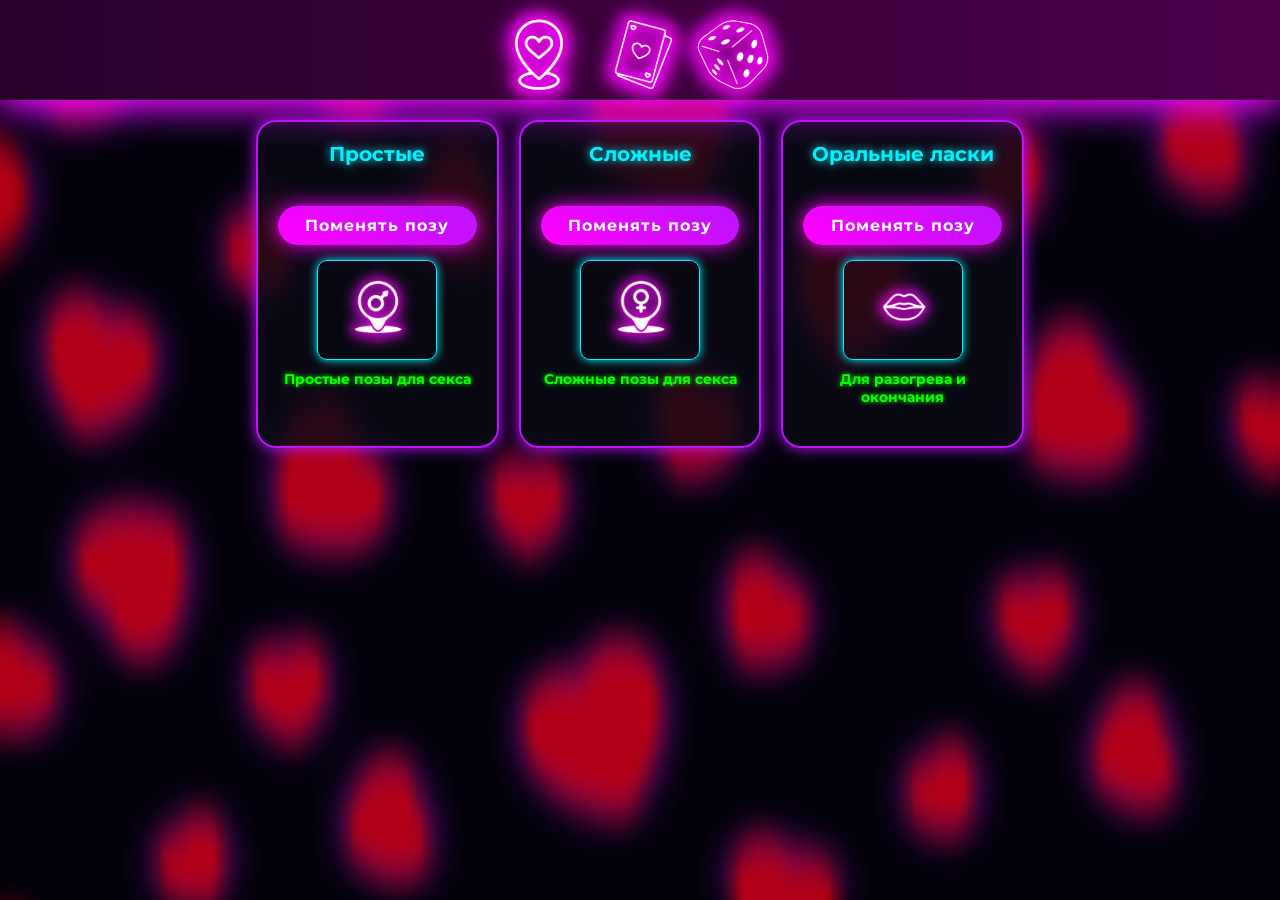
<file: index.html>
<!DOCTYPE html>
<html lang="en">

<head>
    <title>Бурмалдак</title>
    <link rel="icon" href="icons/logo.ico" type="image/png">
    <link href="https://fonts.googleapis.com/css2?family=Montserrat&amp;display=swap" rel="stylesheet">
    <link rel="stylesheet" href="css/style.css">
    <script src="js/script.js" type="text/javascript" defer></script>
</head>

<body>
<div class="bg_heart_wrapper">
<img class="bg_heart" src="icons/bg-heart.png">
</div>
<header class="main_header">
    <div class="rectangle_header"></div>
    <div class="header_container">
        <a href="index.html" class="icon-link"><img src="icons/positions.png"></a>
        <a href="game.html" class="icon-link"><img src="icons/game.png"></a>
        <a href="dice.html" class="icon-link"><img src="icons/dice.png"></a>
    </div>
</header>
<div class="main_container">
    <div class="difficulty-sections">
        <div class="difficulty-section" data-difficulty="simple">
            <h3 class="difficulty-title">Простые</h3>
            <button class="btn_difficulty" data-difficulty="simple">Поменять позу</button>
            <div class="images-container">
                <img class="difficulty-image" src="icons/simple.png" alt="">
            </div>
            <p class="difficulty-text">Простые позы для секса</p>
        </div>
        
        <div class="difficulty-section" data-difficulty="complex">
            <h3 class="difficulty-title">Сложные</h3>
            <button class="btn_difficulty" data-difficulty="complex">Поменять позу</button>
            <div class="images-container">
                <img class="difficulty-image" src="icons/hard.png" alt="">
            </div>
            <p class="difficulty-text">Сложные позы для секса</p>
        </div>
        
        <div class="difficulty-section" data-difficulty="extreme">
            <h3 class="difficulty-title">Оральные ласки</h3>
            <button class="btn_difficulty" data-difficulty="extreme">Поменять позу</button>
            <div class="images-container">
                <img class="difficulty-image" src="icons/lips.png" alt="">
            </div>
            <p class="difficulty-text">Для разогрева и окончания</p>
        </div>
    </div>
</div>



</body>

</html>
</file>
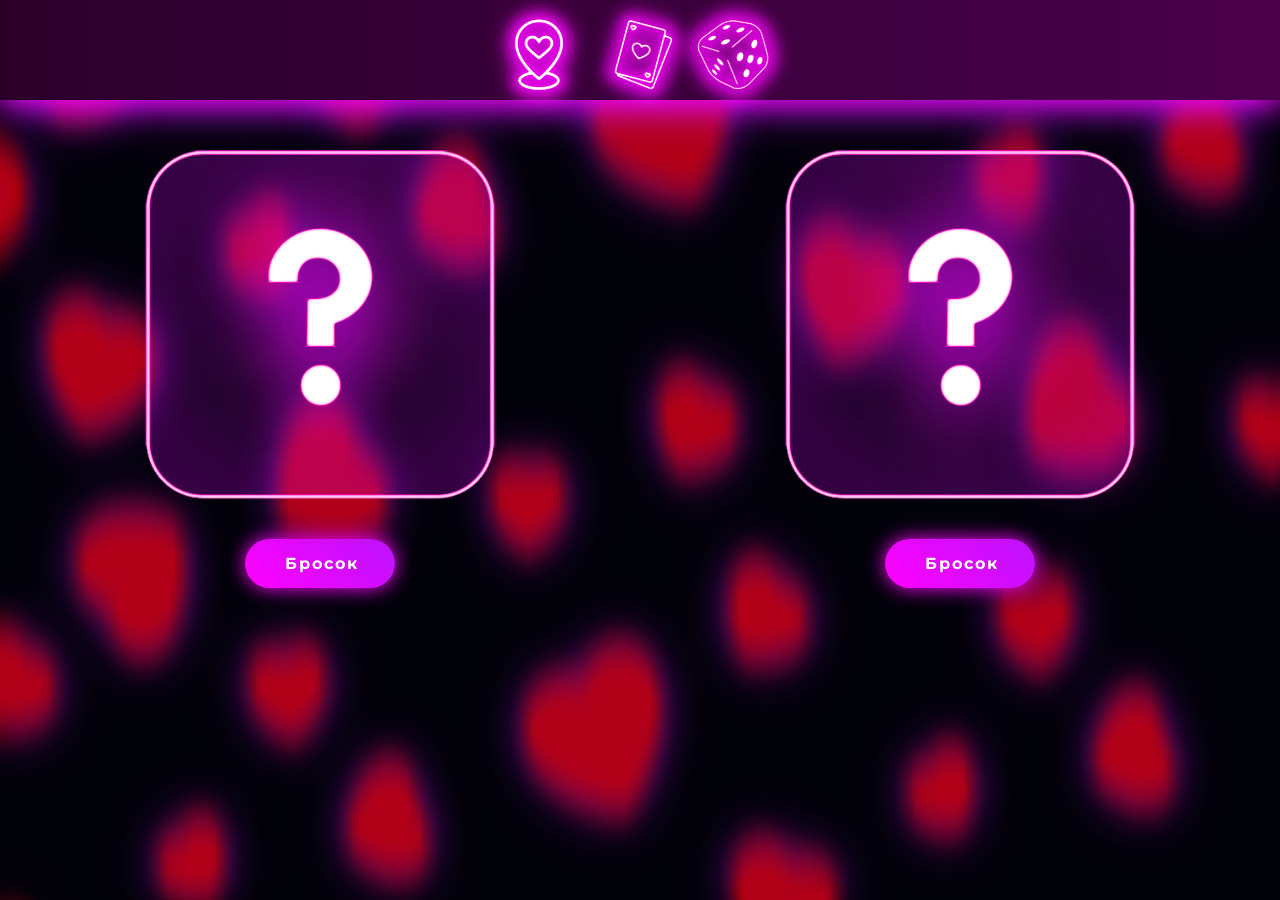
<file: dice.html>
<!DOCTYPE html>
<html lang="en">
<head>
    <title>Бурмалдак</title>
		<link rel="icon" href="icons/logo.ico" type="image/png">
    <link href="https://fonts.googleapis.com/css2?family=Montserrat&display=swap" rel="stylesheet">
		<link rel="stylesheet" href="css/dice2.css">
<link rel="stylesheet" href="css/game.css">
<style>
.main_content {
    overflow: hidden;
}
</style>

</head>
<body>
<div class="bg_heart_wrapper">
<img class="bg_heart" src="icons/bg-heart.png">
</div>
<header class="main_header">
	<div class="rectangle_header"></div>
	<div class="header_container">
		<a href="index.html" class="icon-link"><img src="icons/positions.png"></a>
		<a href="game.html" class="icon-link"><img src="icons/game.png"></a>
		<a href="dice.html" class="icon-link"><img src="icons/dice.png"></a>
	</div>
</header>
<div class="main_content">
<main id="container">

		<section id="content">
			<p id="draw">?</p>
			<figure>
				<img src="img/0.png" alt="dice" id="diceImg">
			</figure>
			<section id="game">
				<button id="gameBtn">Бросок</button>
		</section>
		</section>	
	</main>

	<main id="container2">
		<section id="content2">
			<p id="draw2">?</p>
			<figure>
				<img src="img2/7.png" alt="dice" id="diceImg2">
			</figure>	
			<section id="game2">
				<button id="gameBtn2">Бросок</button>
				<div id="result2"></div>
		</section>
		</section>	
	</main>

</div>
</div>
	<audio preload id="sound" src="assets/dado-rolando.mp3"></audio>
	<audio preload id="sound2" src="assets/dado-rolando.mp3"></audio>
	<script src="js/dice.js"></script>
	<script src="js/dice2.js"></script>


</body>
</html>
</file>
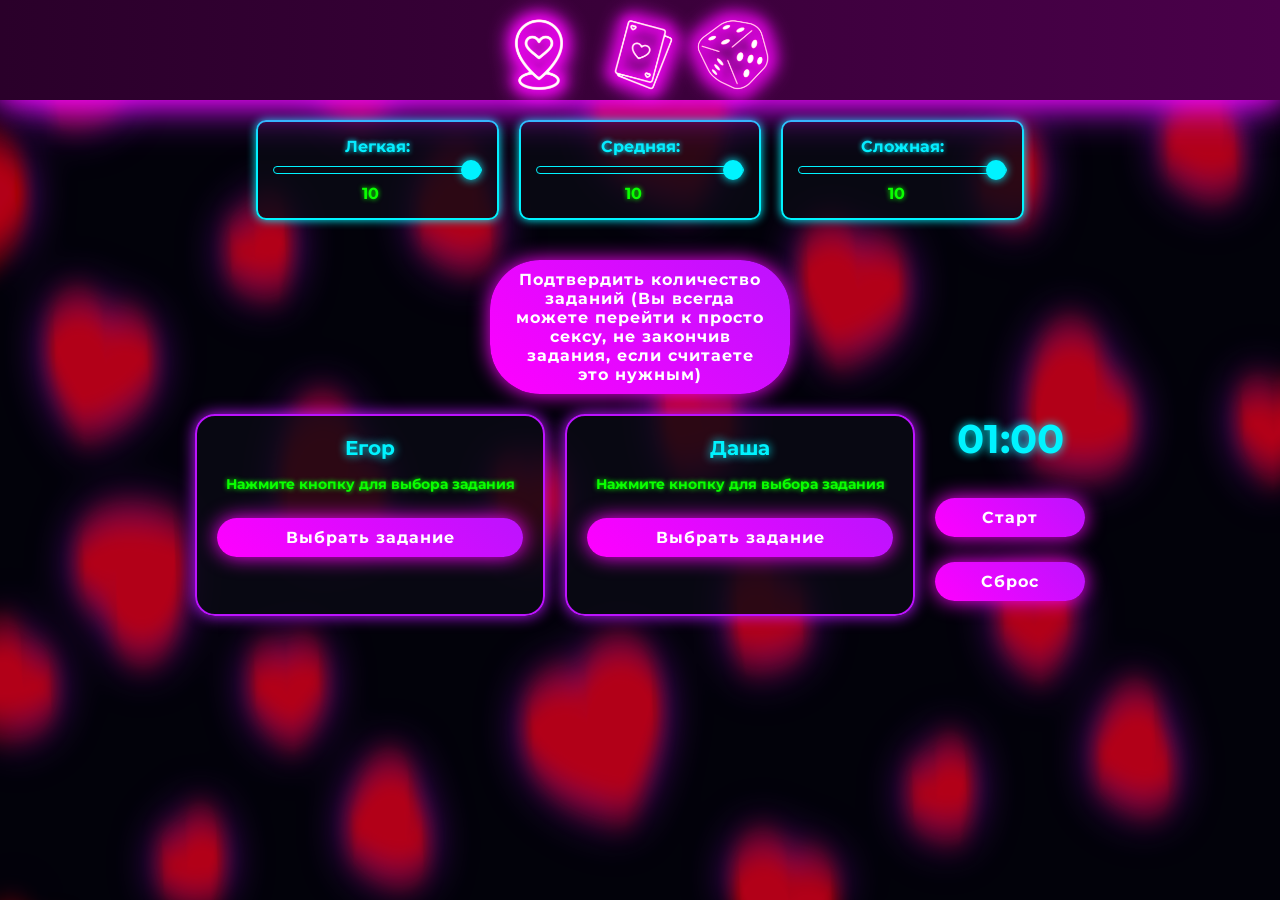
<file: game.html>
﻿<!DOCTYPE html>
<html lang="en">

<head>
    <title>Бурмалдак</title>
    <link rel="icon" href="icons/logo.ico" type="image/png">
    <link href="https://fonts.googleapis.com/css2?family=Montserrat&amp;display=swap" rel="stylesheet">
    <link rel="stylesheet" href="css/style.css">
    <script src="js/game.js" type="text/javascript"></script>
</head>

<body>
<div class="bg_heart_wrapper">
<img class="bg_heart" src="icons/bg-heart.png">
</div>
<header class="main_header">
    <div class="rectangle_header"></div>
    <div class="header_container">
        <a href="index.html" class="icon-link"><img src="icons/positions.png"></a>
        <a href="game.html" class="icon-link"><img src="icons/game.png"></a>
        <a href="dice.html" class="icon-link"><img src="icons/dice.png"></a>
    </div>
</header>
<div class="main_container">
    <div class="sliders-container">
        <div class="slider-group">
            <label>Легкая:</label>
            <input type="range" class="difficulty-slider" data-difficulty="easy" min="1" max="12" value="12" step="1">
            <span class="slider-value">10</span>
        </div>
        <div class="slider-group">
            <label>Средняя:</label>
            <input type="range" class="difficulty-slider" data-difficulty="middle" min="1" max="17" value="17" step="1">
            <span class="slider-value">10</span>
        </div>
        <div class="slider-group">
            <label>Сложная:</label>
            <input type="range" class="difficulty-slider" data-difficulty="hard" min="1" max="13" value="13" step="1">
            <span class="slider-value">10</span>
        </div>
    </div>
    <button class="btn_difficulty" id="confirm-sliders" style="margin: 20px auto; display: block; width: 300px;">Подтвердить количество заданий (Вы всегда можете перейти к просто сексу, не закончив задания, если считаете это нужным)</button>
    <div class="game-container" style="display: flex; gap: 20px;">
        <div class="difficulty-sections">
            <div class="difficulty-section" data-person="man">
                <h3 class="difficulty-title" id="man-difficulty-title">Егор</h3>
                <div class="difficulty-progress" id="man-progress"></div>
                <p class="difficulty-text" id="man-task">Нажмите кнопку для выбора задания</p>
                <button class="btn_difficulty" data-person="man">Выбрать задание</button>
            </div>
            
            <div class="difficulty-section" data-person="woman">
                <h3 class="difficulty-title" id="woman-difficulty-title">Даша</h3>
                <div class="difficulty-progress" id="woman-progress"></div>
                <p class="difficulty-text" id="woman-task">Нажмите кнопку для выбора задания</p>
                <button class="btn_difficulty" data-person="woman">Выбрать задание</button>
            </div>
        </div>
        <div class="timer-container" style="display: flex; flex-direction: column; align-items: center; justify-content: center; min-width: 150px;">
            <div id="timer-display" style="font-size: 40px; color: var(--neon-cyan); text-shadow: 0 0 10px var(--neon-cyan); margin-bottom: 10px;">01:00</div>
            <button class="btn_difficulty" id="start-timer" style="width: 100%;">Старт</button>
            <button class="btn_difficulty" id="reset-timer" style="width: 100%; margin-top: 10px;">Сброс</button>
        </div>
    </div>
</div>
<div class="notification-container" id="notification-container"></div>

</body>

</html>
</file>
<file: css/style.css>
��*   { 
         m a r g i n :   0 ; 
         p a d d i n g :   0 ; 
         b o r d e r :   0 ; 
         o u t l i n e :   0 ; 
         b o x - s i z i n g :   b o r d e r - b o x ; 
         f o n t :   7 0 0   1 6 p x   ' M o n t s e r r a t ' ; 
 } 
 
 : r o o t   { 
         - - i n d e x :   c a l c ( 1 v w + 1 v h ) ; 
         - - n e o n - c y a n :   # 0 0 f 3 f f ; 
         - - n e o n - p i n k :   # f f 0 0 f f ; 
         - - n e o n - p u r p l e :   # b c 1 3 f e ; 
         - - n e o n - g r e e n :   # 0 a f f 0 0 ; 
         - - n e o n - o r a n g e :   # f f 6 6 0 0 ; 
 } 
 
 b o d y   { 
     b a c k g r o u n d :   # 0 2 0 2 0 a ; 
         o v e r f l o w :   a u t o ; 
 } 
 
 . b g _ h e a r t _ w r a p p e r   { 
         z - i n d e x :   - 1 ; 
         w i d t h :   1 0 0 % ; 
         h e i g h t :   1 0 0 % ; 
         p o s i t i o n :   f i x e d ; 
         t o p :   0 ; 
         l e f t :   0 ; 
 } 
 
 . b g _ h e a r t   { 
         w i d t h :   1 0 0 % ; 
         h e i g h t :   1 0 0 % ; 
         f i l t e r :   d r o p - s h a d o w ( 0   0   2 0 p x   v a r ( - - n e o n - p u r p l e ) )   b r i g h t n e s s ( 0 . 7 ) ; 
 } 
 
 . m a i n _ c o n t a i n e r { 
         t o p :   1 2 0 p x ; 
         l e f t :   5 0 % ; 
         t r a n s f o r m :   t r a n s l a t e X ( - 5 0 % ) ; 
         p o s i t i o n :   a b s o l u t e ; 
         w i d t h :   6 0 v w ; 
         m i n - w i d t h :   4 0 0 p x ; 
         m a x - w i d t h :   8 0 0 p x ; 
         h e i g h t :   a u t o ; 
         m i n - h e i g h t :   3 5 0 p x ; 
 } 
 . h e a d e r _ c o n t a i n e r   { 
         w i d t h :   1 0 0 % ; 
         h e i g h t :   1 0 0 p x ; 
         p o s i t i o n :   r e l a t i v e ; 
 } 
 
 . m a i n _ h e a d e r   { 
         p o s i t i o n :   f i x e d ; 
         t o p :   0 ; 
         l e f t :   0 ; 
         w i d t h :   1 0 0 % ; 
         z - i n d e x :   1 0 0 3 ; 
 } 
 
 . r e c t a n g l e _ h e a d e r   { 
         w i d t h :   1 0 0 % ; 
         h e i g h t :   1 0 0 p x ; 
         b a c k g r o u n d :   l i n e a r - g r a d i e n t ( 9 0 d e g ,   # 2 a 0 0 2 a   0 % ,   # 4 a 0 0 4 a   1 0 0 % ) ; 
         b o x - s h a d o w :   0   0   3 0 p x   v a r ( - - n e o n - p i n k ) ,   0   0   5 0 p x   v a r ( - - n e o n - p u r p l e ) ; 
         p o s i t i o n :   a b s o l u t e ; 
         t o p :   0 ; 
         l e f t :   0 ; 
         z - i n d e x :   1 0 0 1 ; 
 } 
 
 . i c o n - l i n k   { 
         p o s i t i o n :   a b s o l u t e ; 
         t o p :   - 4 0 p x ; 
         w i d t h :   1 7 5 p x ; 
         h e i g h t :   1 7 5 p x ; 
         c u r s o r :   p o i n t e r ; 
         t r a n s i t i o n :   a l l   0 . 3 s   e a s e ; 
         z - i n d e x :   1 0 0 2 ; 
         f i l t e r :   d r o p - s h a d o w ( 0   0   5 p x   v a r ( - - n e o n - p i n k ) ) ; 
 } 
 
 . i c o n - l i n k : h o v e r   { 
         t o p :   - 4 5 p x ; 
         f i l t e r :   d r o p - s h a d o w ( 0   0   1 5 p x   v a r ( - - n e o n - c y a n ) ) ; 
 } 
 
 . i c o n - l i n k   i m g   { 
         w i d t h :   1 0 0 % ; 
         h e i g h t :   1 0 0 % ; 
         o b j e c t - f i t :   c o n t a i n ; 
 } 
 
 . i c o n - l i n k : n t h - c h i l d ( 1 )   {   l e f t :   3 5 % ;   } 
 . i c o n - l i n k : n t h - c h i l d ( 2 )   {   l e f t :   5 0 % ;   t r a n s f o r m :   t r a n s l a t e X ( - 5 0 % ) ;   } 
 . i c o n - l i n k : n t h - c h i l d ( 3 )   {   l e f t :   6 5 % ;   m a r g i n - l e f t :   - 1 9 0 p x ;   m a r g i n - r i g h t :   1 0 p x ;   } 
 . d i f f i c u l t y - s e c t i o n s   { 
         d i s p l a y :   f l e x ; 
         f l e x - w r a p :   n o w r a p ; 
         j u s t i f y - c o n t e n t :   c e n t e r ; 
         g a p :   2 0 p x ; 
         w i d t h :   1 0 0 % ; 
         m a x - w i d t h :   8 0 0 p x ; 
 } 
 
 . d i f f i c u l t y - s e c t i o n   { 
         b a c k g r o u n d :   r g b a ( 1 0 ,   1 0 ,   2 1 ,   0 . 8 ) ; 
         b o r d e r :   2 p x   s o l i d   v a r ( - - n e o n - p u r p l e ) ; 
         b o r d e r - r a d i u s :   2 0 p x ; 
         p a d d i n g :   2 0 p x   2 0 p x   4 0 p x   2 0 p x ; 
         w i d t h :   3 5 0 p x ; 
         b o x - s h a d o w :   0   0   1 5 p x   v a r ( - - n e o n - p u r p l e ) ; 
         t r a n s i t i o n :   a l l   0 . 3 s   e a s e ; 
         t e x t - a l i g n :   c e n t e r ; 
         f l e x :   1 ; 
 } 
 
 . d i f f i c u l t y - s e c t i o n : h o v e r   { 
         b o x - s h a d o w :   0   0   2 5 p x   v a r ( - - n e o n - p i n k ) ,   0   0   5 0 p x   v a r ( - - n e o n - p u r p l e ) ; 
         b o r d e r - c o l o r :   v a r ( - - n e o n - p i n k ) ; 
         t r a n s f o r m :   t r a n s l a t e Y ( - 5 p x ) ; 
 } 
 
 . d i f f i c u l t y - t i t l e   { 
         c o l o r :   v a r ( - - n e o n - c y a n ) ; 
         f o n t - s i z e :   2 0 p x ; 
         m a r g i n - b o t t o m :   1 5 p x ; 
         t e x t - s h a d o w :   0   0   1 0 p x   v a r ( - - n e o n - c y a n ) ; 
         t r a n s i t i o n :   a l l   0 . 3 s   e a s e ; 
 } 
 . b t n _ d i f f i c u l t y   { 
         p o s i t i o n :   r e l a t i v e ; 
         d i s p l a y :   i n l i n e - b l o c k ; 
         b o r d e r - r a d i u s :   5 0 p x ; 
         p a d d i n g :   1 0 p x   2 5 p x ; 
         c u r s o r :   p o i n t e r ; 
         m a r g i n :   2 5 p x   a u t o   1 5 p x ; 
         b a c k g r o u n d :   l i n e a r - g r a d i e n t ( 4 5 d e g ,   v a r ( - - n e o n - p i n k ) ,   v a r ( - - n e o n - p u r p l e ) ) ; 
         t r a n s i t i o n :   a l l   0 . 3 s   e a s e ; 
         b o x - s h a d o w :   0   0   2 0 p x   v a r ( - - n e o n - p i n k ) ; 
         c o l o r :   # f f f ; 
         f o n t - w e i g h t :   7 0 0 ; 
         l e t t e r - s p a c i n g :   1 p x ; 
         w i d t h :   1 0 0 % ; 
 } 
 
 . b t n _ d i f f i c u l t y : h o v e r   { 
         b o x - s h a d o w :   0   0   3 0 p x   v a r ( - - n e o n - p i n k ) ,   0   0   6 0 p x   v a r ( - - n e o n - p u r p l e ) ; 
         t r a n s f o r m :   s c a l e ( 1 . 0 5 ) ; 
 } 
 . i m a g e s - c o n t a i n e r   { 
         d i s p l a y :   f l e x ; 
         j u s t i f y - c o n t e n t :   c e n t e r ; 
         g a p :   1 0 p x ; 
         m a r g i n - b o t t o m :   1 0 p x ; 
 } 
 
 . d i f f i c u l t y - i m a g e   { 
         w i d t h :   1 2 0 p x ; 
         h e i g h t :   1 0 0 p x ; 
         o b j e c t - f i t :   c o v e r ; 
         b o r d e r - r a d i u s :   1 0 p x ; 
         b o r d e r :   1 p x   s o l i d   v a r ( - - n e o n - c y a n ) ; 
         b o x - s h a d o w :   0   0   1 0 p x   v a r ( - - n e o n - c y a n ) ; 
         t r a n s i t i o n :   a l l   0 . 3 s   e a s e ; 
 } 
 
 . d i f f i c u l t y - i m a g e : h o v e r   { 
         b o x - s h a d o w :   0   0   2 0 p x   v a r ( - - n e o n - c y a n ) ; 
         t r a n s f o r m :   s c a l e ( 1 . 0 5 ) ; 
 } 
 
 . d i f f i c u l t y - t e x t   { 
         c o l o r :   v a r ( - - n e o n - g r e e n ) ; 
         f o n t - s i z e :   1 4 p x ; 
         f o n t - w e i g h t :   7 0 0 ; 
         t e x t - s h a d o w :   0   0   5 p x   v a r ( - - n e o n - g r e e n ) ; 
 } 
 
 . s l i d e r s - c o n t a i n e r   { 
         d i s p l a y :   f l e x ; 
         j u s t i f y - c o n t e n t :   s p a c e - b e t w e e n ; 
         g a p :   2 0 p x ; 
         m a r g i n - b o t t o m :   2 0 p x ; 
         w i d t h :   1 0 0 % ; 
         m a x - w i d t h :   8 0 0 p x ; 
         m a r g i n - l e f t :   a u t o ; 
         m a r g i n - r i g h t :   a u t o ; 
 } 
 
 . s l i d e r - g r o u p   { 
         f l e x :   1 ; 
         d i s p l a y :   f l e x ; 
         f l e x - d i r e c t i o n :   c o l u m n ; 
         a l i g n - i t e m s :   c e n t e r ; 
         g a p :   1 0 p x ; 
         p a d d i n g :   1 5 p x ; 
         b a c k g r o u n d :   r g b a ( 1 0 ,   1 0 ,   2 1 ,   0 . 8 ) ; 
         b o r d e r :   2 p x   s o l i d   v a r ( - - n e o n - c y a n ) ; 
         b o r d e r - r a d i u s :   1 0 p x ; 
         b o x - s h a d o w :   0   0   1 0 p x   v a r ( - - n e o n - c y a n ) ; 
 } 
 
 . s l i d e r - g r o u p   l a b e l   { 
         c o l o r :   v a r ( - - n e o n - c y a n ) ; 
         f o n t - w e i g h t :   7 0 0 ; 
         t e x t - s h a d o w :   0   0   5 p x   v a r ( - - n e o n - c y a n ) ; 
 } 
 
 . s l i d e r - g r o u p   i n p u t [ t y p e = " r a n g e " ]   { 
         w i d t h :   1 0 0 % ; 
         h e i g h t :   8 p x ; 
         b o r d e r - r a d i u s :   5 p x ; 
         b a c k g r o u n d :   r g b a ( 1 0 ,   1 0 ,   2 1 ,   0 . 8 ) ; 
         b o r d e r :   1 p x   s o l i d   v a r ( - - n e o n - c y a n ) ; 
         o u t l i n e :   n o n e ; 
         - w e b k i t - a p p e a r a n c e :   n o n e ; 
 } 
 
 . s l i d e r - g r o u p   i n p u t [ t y p e = " r a n g e " ] : : - w e b k i t - s l i d e r - t h u m b   { 
         - w e b k i t - a p p e a r a n c e :   n o n e ; 
         w i d t h :   2 0 p x ; 
         h e i g h t :   2 0 p x ; 
         b o r d e r - r a d i u s :   5 0 % ; 
         b a c k g r o u n d :   v a r ( - - n e o n - c y a n ) ; 
         c u r s o r :   p o i n t e r ; 
         b o x - s h a d o w :   0   0   1 0 p x   v a r ( - - n e o n - c y a n ) ; 
 } 
 
 . s l i d e r - g r o u p   i n p u t [ t y p e = " r a n g e " ] : : - m o z - r a n g e - t h u m b   { 
         w i d t h :   2 0 p x ; 
         h e i g h t :   2 0 p x ; 
         b o r d e r - r a d i u s :   5 0 % ; 
         b a c k g r o u n d :   v a r ( - - n e o n - c y a n ) ; 
         c u r s o r :   p o i n t e r ; 
         b o r d e r :   n o n e ; 
         b o x - s h a d o w :   0   0   1 0 p x   v a r ( - - n e o n - c y a n ) ; 
 } 
 
 . s l i d e r - g r o u p   . s l i d e r - v a l u e   { 
         c o l o r :   v a r ( - - n e o n - g r e e n ) ; 
         f o n t - w e i g h t :   7 0 0 ; 
         m i n - w i d t h :   3 0 p x ; 
         t e x t - s h a d o w :   0   0   5 p x   v a r ( - - n e o n - g r e e n ) ; 
 } 
 
 . m a i n _ c o n t a i n e r   { 
         d i s p l a y :   f l e x ; 
         f l e x - d i r e c t i o n :   c o l u m n ; 
         a l i g n - i t e m s :   c e n t e r ; 
 } 
 
 . n o t i f i c a t i o n - c o n t a i n e r   { 
         p o s i t i o n :   f i x e d ; 
         t o p :   1 0 p x ; 
         l e f t :   5 0 % ; 
         t r a n s f o r m :   t r a n s l a t e X ( - 5 0 % ) ; 
         z - i n d e x :   1 0 0 4 ; 
         p o i n t e r - e v e n t s :   n o n e ; 
         w i d t h :   1 0 0 % ; 
         m a x - w i d t h :   6 0 0 p x ; 
         d i s p l a y :   f l e x ; 
         f l e x - d i r e c t i o n :   c o l u m n ; 
         a l i g n - i t e m s :   c e n t e r ; 
         g a p :   1 0 p x ; 
 } 
 
 . n o t i f i c a t i o n   { 
         p a d d i n g :   1 5 p x   2 5 p x ; 
         b a c k g r o u n d :   r g b a ( 0 ,   0 ,   0 ,   0 . 9 ) ; 
         b o r d e r :   2 p x   s o l i d   v a r ( - - n e o n - c y a n ) ; 
         b o r d e r - r a d i u s :   1 0 p x ; 
         b o x - s h a d o w :   0   0   3 0 p x   v a r ( - - n e o n - c y a n ) ,   0   0   5 0 p x   v a r ( - - n e o n - p u r p l e ) ; 
         t e x t - a l i g n :   c e n t e r ; 
         a n i m a t i o n :   n o t i f i c a t i o n - a n i m   0 . 5 s   e a s e - o u t ; 
         w i d t h :   1 0 0 % ; 
         b o x - s i z i n g :   b o r d e r - b o x ; 
 } 
 
 @ k e y f r a m e s   n o t i f i c a t i o n - a n i m   { 
         0 %   { 
                 t r a n s f o r m :   t r a n s l a t e Y ( - 2 0 p x ) ; 
                 o p a c i t y :   0 ; 
         } 
         5 0 %   { 
                 t r a n s f o r m :   t r a n s l a t e Y ( 5 p x ) ; 
         } 
         1 0 0 %   { 
                 t r a n s f o r m :   t r a n s l a t e Y ( 0 ) ; 
                 o p a c i t y :   1 ; 
         } 
 } 
</file>
<file: css/dice2.css>
* {
    margin: 0;
    padding: 0;
    border: 0;
    outline: 0;
    box-sizing: border-box;
    font: 700 16px 'Montserrat';
}

:root {
    --index: calc(1vw+1vh);
    --neon-cyan: #00f3ff;
    --neon-pink: #ff00ff;
    --neon-purple: #bc13fe;
    --neon-green: #0aff00;
    --neon-orange: #ff6600;
}

body {
  background: #02020a;
    overflow: hidden;
}

.bg_heart_wrapper {
    z-index: -1;
    width: 100%;
    height: 100%;
    position: fixed;
    top: 0;
    left: 0;
}

.bg_heart {
    width: 100%;
    height: 100%;
    filter: drop-shadow(0 0 20px var(--neon-purple)) brightness(0.7);
}

.main_header {
    position: fixed;
    top: 0;
    left: 0;
    width: 100%;
    z-index: 1003;
}

.rectangle_header {
    width: 100%;
    height: 100px;
    background: linear-gradient(90deg, #2a002a 0%, #4a004a 100%);
    box-shadow: 0 0 30px var(--neon-pink), 0 0 50px var(--neon-purple);
    position: absolute;
    top: 0;
    left: 0;
    z-index: 1001;
}

.header_container {
    width: 100%;
    height: 100px;
    position: relative;
}

.icon-link {
    position: absolute;
    top: -40px;
    width: 175px;
    height: 175px;
    cursor: pointer;
    transition: all 0.3s ease;
    z-index: 1002;
    filter: drop-shadow(0 0 5px var(--neon-pink));
}

.icon-link:hover {
    top: -45px;
    filter: drop-shadow(0 0 15px var(--neon-cyan));
}

.icon-link img {
    width: 100%;
    height: 100%;
    object-fit: contain;
}

.icon-link:nth-child(1) { left: 35%; }
.icon-link:nth-child(2) { left: 50%; transform: translateX(-50%); }
.icon-link:nth-child(3) { left: 65%; margin-left: -190px; margin-right: 10px; }

.main_content {
    width: 100%;
    height: 100vh;
    padding: 100px 0 0 0;
    box-sizing: border-box;
}

#container {
    float: left;
    width: 50%;
}

#content {
    display: flex;
    flex-direction: column;
    justify-content: center;
    align-items: center;
    padding: 10px;
}

#draw {
    background: linear-gradient(45deg, var(--neon-green), var(--neon-cyan));
    border-radius: 50%;
    color: #fff;
    padding: 5px 10px;
    margin-bottom: 10px;
    width: 30px;
    height: 30px;
    display: flex;
    justify-content: center;
    align-items: center;
    visibility: hidden;
    box-shadow: 0 0 15px var(--neon-green);
}

#content img {
    width: 350px;
}

#game {
    display: inline-block;
    height: 200px;
    width: 800px;
    text-align: center;
    margin-top: 20px;
}

#game #gameBtn {
    position: relative;
    display: block;
    border-radius: 50px;
    padding: 15px 40px;
    cursor: pointer;
    margin: 15px auto 0;
    width: 150px;
    background: linear-gradient(45deg, var(--neon-pink), var(--neon-purple));
    transition: all 0.3s ease;
    box-shadow: 0 0 20px var(--neon-pink);
    color: #fff;
    font-weight: 700;
    letter-spacing: 2px;
}

#game #gameBtn:hover {
    box-shadow: 0 0 40px var(--neon-purple), 0 0 60px var(--neon-pink);
    transform: scale(1.1);
}

#result {
    width: 200px;
    height: 100px;
    text-align: center;
    margin: 0 auto;
    font-size: 30px;
}

#container2 {
    float: left;
    width: 50%;
}

#content2 {
    display: flex;
    flex-direction: column;
    justify-content: center;
    align-items: center;
    padding: 10px;
}

#draw2 {
    background: linear-gradient(45deg, var(--neon-pink), var(--neon-purple));
    border-radius: 50%;
    color: #fff;
    padding: 5px 10px;
    margin-bottom: 10px;
    width: 30px;
    height: 30px;
    display: flex;
    justify-content: center;
    align-items: center;
    visibility: hidden;
    box-shadow: 0 0 20px var(--neon-pink);
}

#content2 img {
    width: 350px;
}

#game2 {
    display: inline-block;
    height: 200px;
    width: 800px;
    text-align: center;
    margin-top: 20px;
}

#gameBtn2 {
    position: relative;
    display: block;
    border-radius: 50px;
    padding: 15px 40px;
    cursor: pointer;
    margin: 15px auto 0;
    width: 150px;
    background: linear-gradient(45deg, var(--neon-pink), var(--neon-purple));
    transition: all 0.3s ease;
    box-shadow: 0 0 20px var(--neon-pink);
    color: #fff;
    font-weight: 700;
    letter-spacing: 2px;
}

#gameBtn2:hover {
    box-shadow: 0 0 40px var(--neon-purple), 0 0 60px var(--neon-pink);
    transform: scale(1.1);
}

#result2 {
    width: 500px;
    height: 240px;
    text-align: center;
    margin: 0 auto;
    font-size: 70px;
}

@keyframes move {
    0% {
        transform: translateY(0px);
        transform: rotate(45deg);
        opacity: 0;
    }
    50% {
        transform: scale(50%);
    }
    100% {
        transform: translateY(-15px);
        transform: rotate(-45deg);
        opacity: 1;
    }
}

@keyframes appear {
    to {
        opacity: 0;
    }
    from {
        opacity: 1;
    }
}

.diceAnimation {
    animation: move 0.5s infinite alternate;
    filter: drop-shadow(0 0 10px var(--neon-green));
}

.appear {
    animation: appear 1.5s ease-in;
}
</file>
<file: css/game.css>
﻿* {
    margin: 0;
    padding: 0;
    border: 0;
    outline: 0;
    box-sizing: border-box;
    font: 700 16px 'Montserrat';
}

:root {
    --index: calc(1vw+1vh);
    --neon-cyan: #00f3ff;
    --neon-pink: #ff00ff;
    --neon-purple: #bc13fe;
    --neon-green: #0aff00;
    --neon-orange: #ff6600;
}

body {
  background: #02020a;
    overflow: auto;
}

.bg_heart_wrapper {
    z-index: -1;
    width: 100%;
    height: 100%;
    position: fixed;
    top: 0;
    left: 0;
}

.bg_heart {
    width: 100%;
    height: 100%;
    filter: drop-shadow(0 0 20px var(--neon-purple)) brightness(0.7);
}

.main_container{
    top: 120px;
    left: 50%;
    transform: translateX(-50%);
    position: absolute;
    width: 60vw;
    min-width: 400px;
    max-width: 800px;
    height: auto;
    min-height: 350px;
}
.header_container {
    width: 100%;
    height: 100px;
    position: relative;
}

.main_header {
    position: fixed;
    top: 0;
    left: 0;
    width: 100%;
    z-index: 1003;
}

.rectangle_header {
    width: 100%;
    height: 100px;
    background: linear-gradient(90deg, #2a002a 0%, #4a004a 100%);
    box-shadow: 0 0 30px var(--neon-pink), 0 0 50px var(--neon-purple);
    position: absolute;
    top: 0;
    left: 0;
    z-index: 1001;
}

.icon-link {
    position: absolute;
    top: -40px;
    width: 175px;
    height: 175px;
    cursor: pointer;
    transition: all 0.3s ease;
    z-index: 1002;
    filter: drop-shadow(0 0 5px var(--neon-pink));
}

.icon-link:hover {
    top: -45px;
    filter: drop-shadow(0 0 15px var(--neon-cyan));
}

.icon-link img {
    width: 100%;
    height: 100%;
    object-fit: contain;
}

.icon-link:nth-child(1) { left: 35%; }
.icon-link:nth-child(2) { left: 50%; transform: translateX(-50%); }
.icon-link:nth-child(3) { left: 65%; margin-left: -190px; margin-right: 10px; }
.difficulty-sections {
    display: flex;
    flex-wrap: wrap;
    justify-content: center;
    gap: 20px;
}

.difficulty-section {
    background: rgba(10, 10, 21, 0.8);
    border: 2px solid var(--neon-purple);
    border-radius: 20px;
    padding: 20px;
    width: 350px;
    box-shadow: 0 0 15px var(--neon-purple);
    transition: all 0.3s ease;
    text-align: center;
}

.difficulty-section:hover {
    box-shadow: 0 0 25px var(--neon-pink), 0 0 50px var(--neon-purple);
    border-color: var(--neon-pink);
    transform: translateY(-5px);
}

.difficulty-title {
    color: var(--neon-cyan);
    font-size: 20px;
    margin-bottom: 15px;
    text-shadow: 0 0 10px var(--neon-cyan);
}
.btn_difficulty {
    position: relative;
    display: inline-block;
    border-radius: 50px;
    padding: 10px 25px;
    cursor: pointer;
    margin-bottom: 15px;
    background: linear-gradient(45deg, var(--neon-pink), var(--neon-purple));
    transition: all 0.3s ease;
    box-shadow: 0 0 20px var(--neon-pink);
    color: #fff;
    font-weight: 700;
    letter-spacing: 1px;
    width: 100%;
}

.btn_difficulty:hover {
    box-shadow: 0 0 30px var(--neon-pink), 0 0 60px var(--neon-purple);
    transform: scale(1.05);
}
.images-container {
    display: flex;
    justify-content: center;
    gap: 10px;
    margin-bottom: 10px;
}

.difficulty-image {
    width: 120px;
    height: 100px;
    object-fit: cover;
    border-radius: 10px;
    border: 1px solid var(--neon-cyan);
    box-shadow: 0 0 10px var(--neon-cyan);
    transition: all 0.3s ease;
}

.difficulty-image:hover {
    box-shadow: 0 0 20px var(--neon-cyan);
    transform: scale(1.05);
}

.difficulty-text {
    color: var(--neon-green);
    font-size: 14px;
    font-weight: 700;
    text-shadow: 0 0 5px var(--neon-green);
}
</file>
